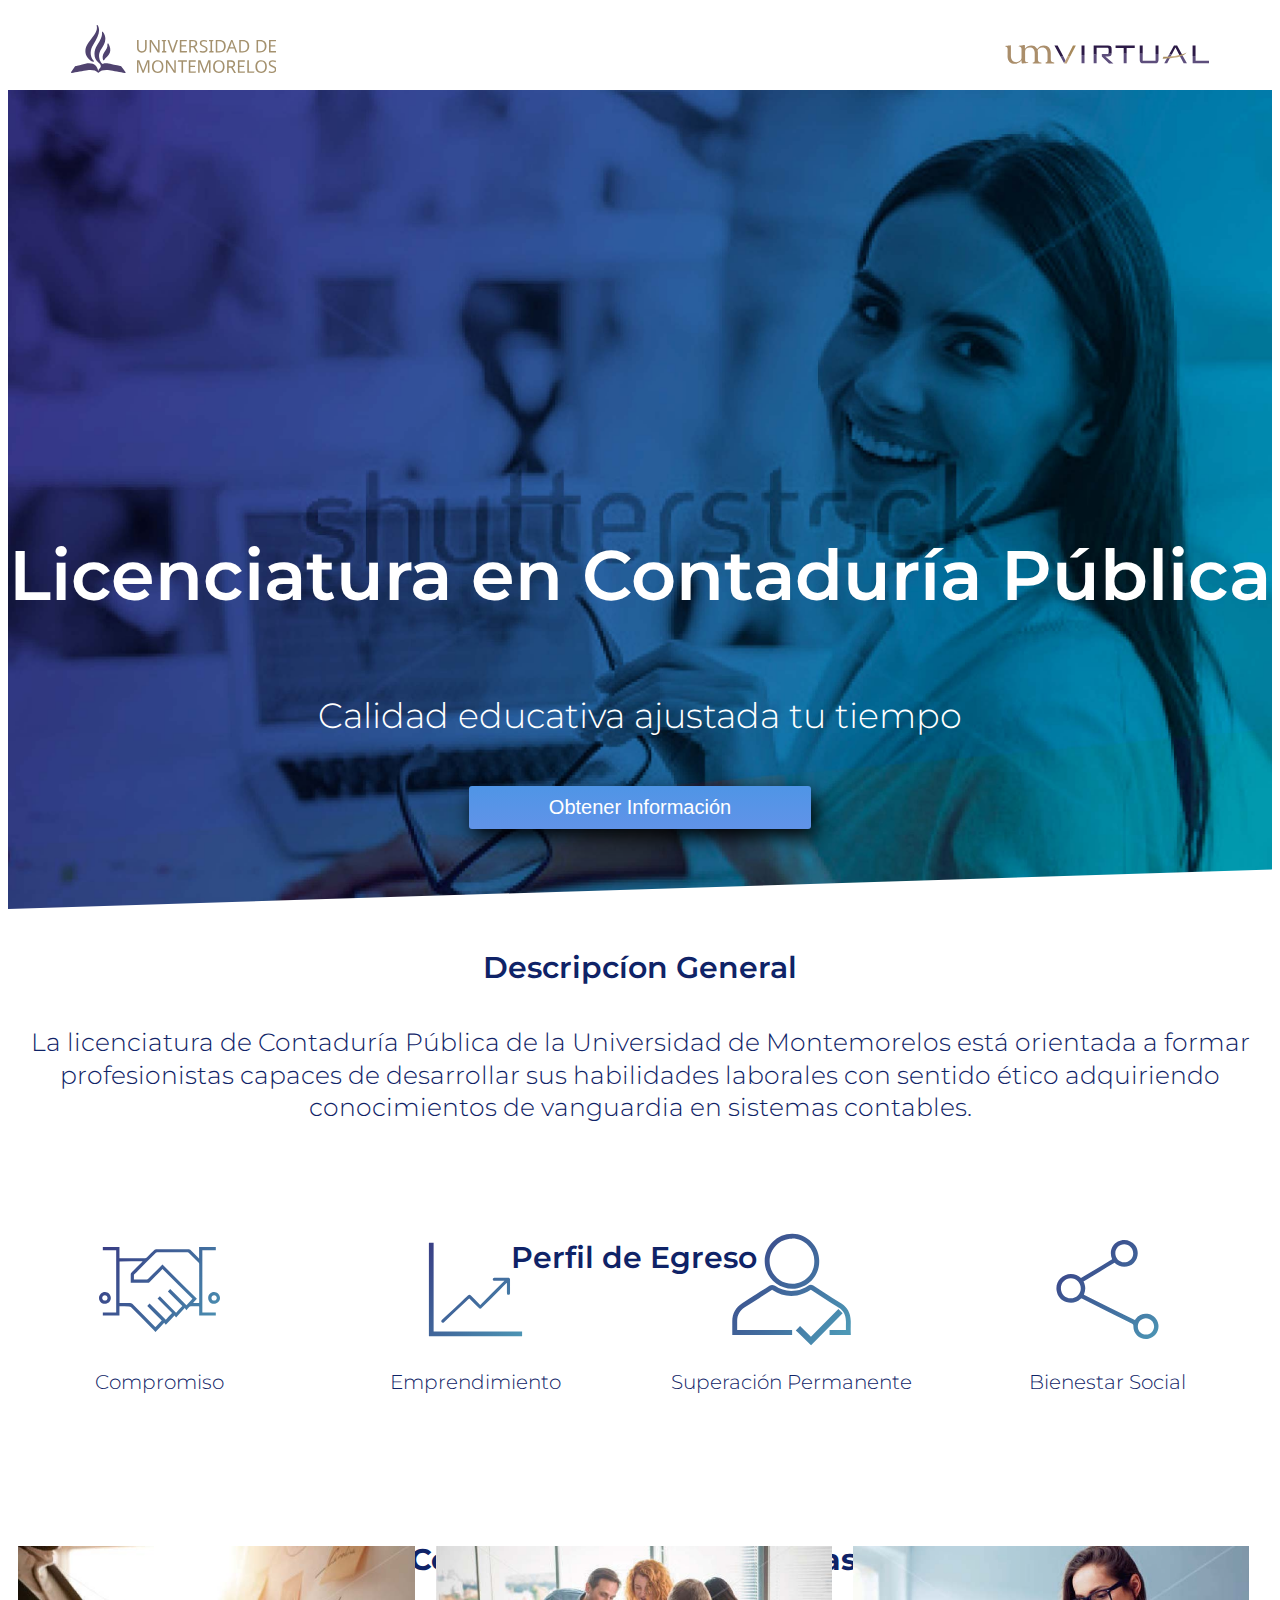
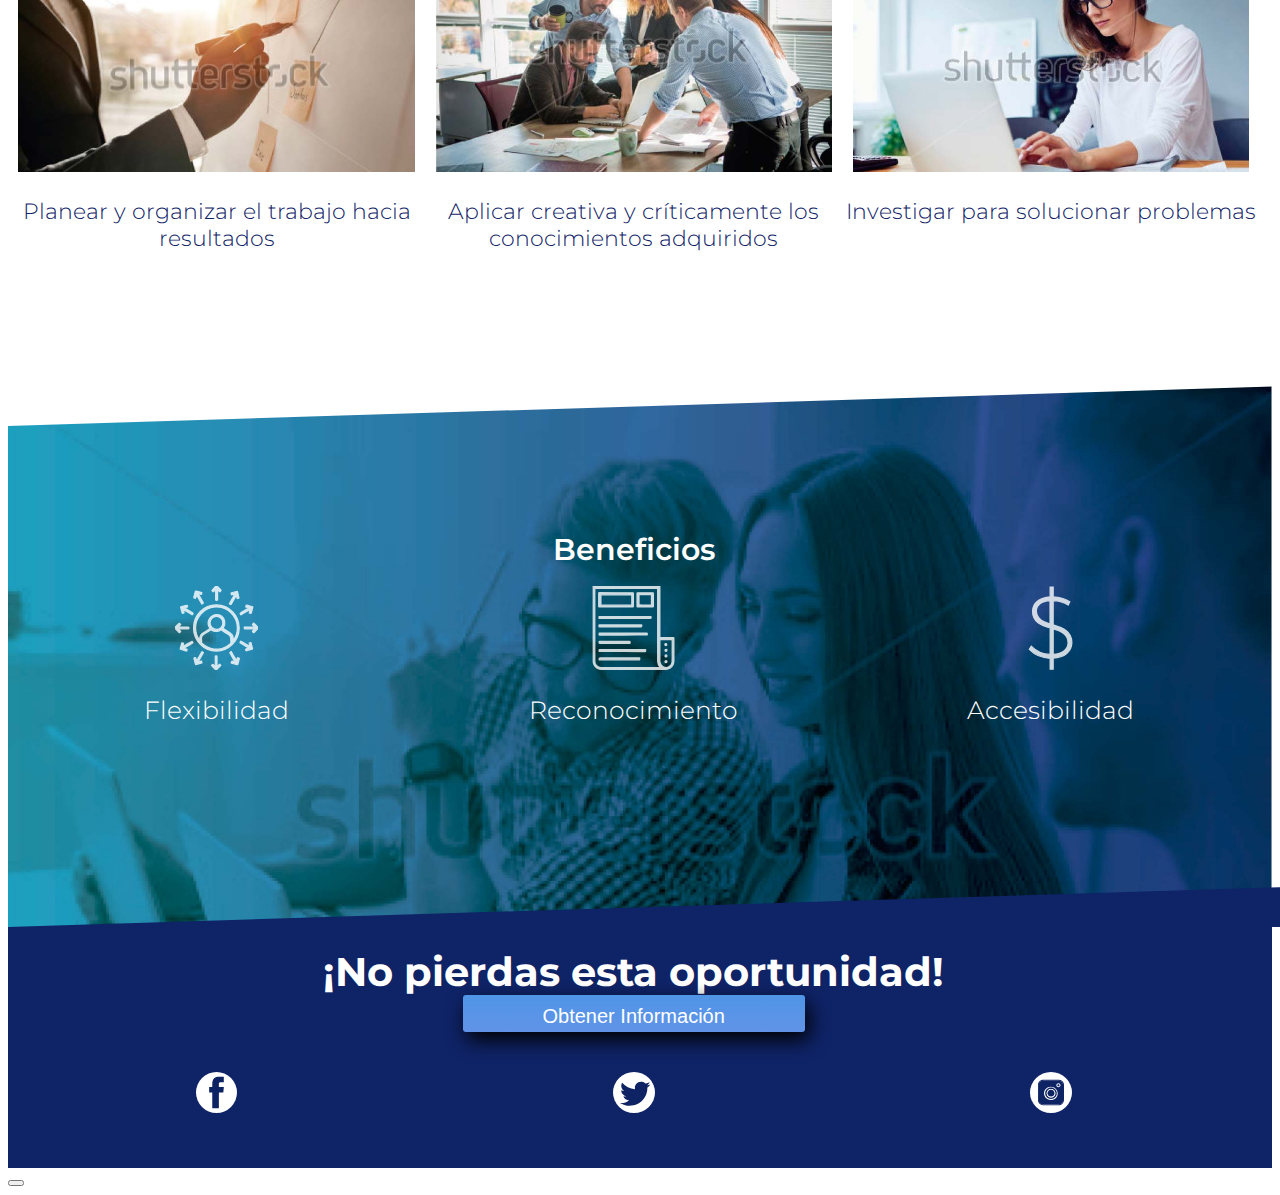
<file: LCP-landing/index.html>
<!DOCTYPE html>
<html lang="es">

<head>
    <meta charset="UTF-8">
    <meta name="viewport" content="width=device-width, initial-scale=1, maximum-scale=1, minimum-scale=1, user-scalable=no">
    <title>Licenciatura en Contaduría Pública</title>
    <link rel="stylesheet" href="https://necolas.github.io/normalize.css/8.0.0/normalize.css">
    <link rel="stylesheet" href="CSS/iziModal.min.css">
    <link rel="stylesheet" href="CSS/styles.css">
    
</head>

<body id="modal">
    <header>
        <img src="images/umlogo.svg" alt="logoUM">
        <img src="images/umvlogo.svg" alt="logoUMv">
    </header>
    <section id="inicio">
        <h1>Licenciatura en Contaduría Pública</h1>
        <h2>Calidad educativa ajustada tu tiempo</h2>
        <button class="trigger-custom" data-izimodal-open="#modal-custom">Obtener Información</button>
    </section>
    <section id="descripcion">
        <h2>Descripcíon General</h2>
        <p>La licenciatura de Contaduría Pública de la Universidad de Montemorelos está orientada a formar profesionistas capaces de desarrollar sus habilidades laborales con sentido ético adquiriendo conocimientos de vanguardia en sistemas contables.</p>
    </section>

    <section id="perfil">
        <h2>Perfil de Egreso</h2>
        <div class="iconos">
            <img src="images/compromiso.svg" alt="compromiso">
            <h3>Compromiso</h3>
        </div>
        <div class="iconos">
            <img src="images/emprendimiento.svg" alt="emprendimiento">
            <h3>Emprendimiento</h3>
        </div>
        <div class="iconos">
            <img src="images/superaci%C3%B3n.svg" alt="superación">
            <h3>Superación Permanente</h3>
        </div>
        <div class="iconos">
            <img src="images/bienestar.svg" alt="bienestar">
            <h3>Bienestar Social</h3>
        </div>
    </section>

    <section id="competencias">
        <h2>Competencias Disciplinarias</h2>
        <div class="competencias">
            <img src="images/planear.jpg" alt="planear">
            <h3>Planear y organizar el trabajo hacia resultados</h3>
        </div>
        <div class="competencias">
            <img src="images/aplicar.jpg" alt="aplicar">
            <h3>Aplicar creativa y críticamente los conocimientos adquiridos</h3>
        </div>
        <div class="competencias">
            <img src="images/investigar.jpg" alt="investigar">
            <h3>Investigar para solucionar problemas</h3>
        </div>
    </section>

    <section id="beneficios">
        <h2>Beneficios</h2>
        <div class="iconos">
            <img src="images/flexibilidad.svg" alt="flexibilidad">
            <h3>Flexibilidad</h3>
        </div>
        <div class="iconos">
            <img src="images/reconocieminto.svg" alt="reconocimiento">
            <h3>Reconocimiento</h3>
        </div>
        <div class="iconos">
            <img src="images/accesibilidad.svg" alt="accesibilidad">
            <h3>Accesibilidad</h3>
        </div>
    </section>
    <footer>
        <h2>¡No pierdas esta oportunidad!</h2>
        <button class="trigger-custom" data-izimodal-open="#modal-custom">Obtener Información</button>
        <a href="https://www.facebook.com/umvirtual/"><img src="images/facebook.svg" alt="facebook"></a>
        <a href="https://twitter.com/umvirtual"><img src="images/twitter.svg" alt="twitter"></a>
        <a href="https://www.instagram.com/umvirtual/"><img src="images/instagram.svg" alt="instagram"></a>
    </footer>

    <button class="trigger-custom" data-izimodal-open="#modal-custom"></button>

    <div id="modal-custom" data-iziModal-group="grupo1">

        <button data-iziModal-close class="icon-close">x</button>
        
        <section class="esconder">
            <input type="text" placeholder="Nombre">
            <input type="text" placeholder="Apellido">
            <input type="text" placeholder="E-mail">
            <input type="telefono" placeholder="Teléfono">

            <footer class="formenviar">
                <button class="enviar">Enviar</button>
            </footer>
        </section>
    </div>
    <script src="https://code.jquery.com/jquery-3.3.1.min.js"></script>
    <script src="js/iziModal.min.js"></script>
    <script src="js/javascript.js"></script>
</body>

</html>
</file>
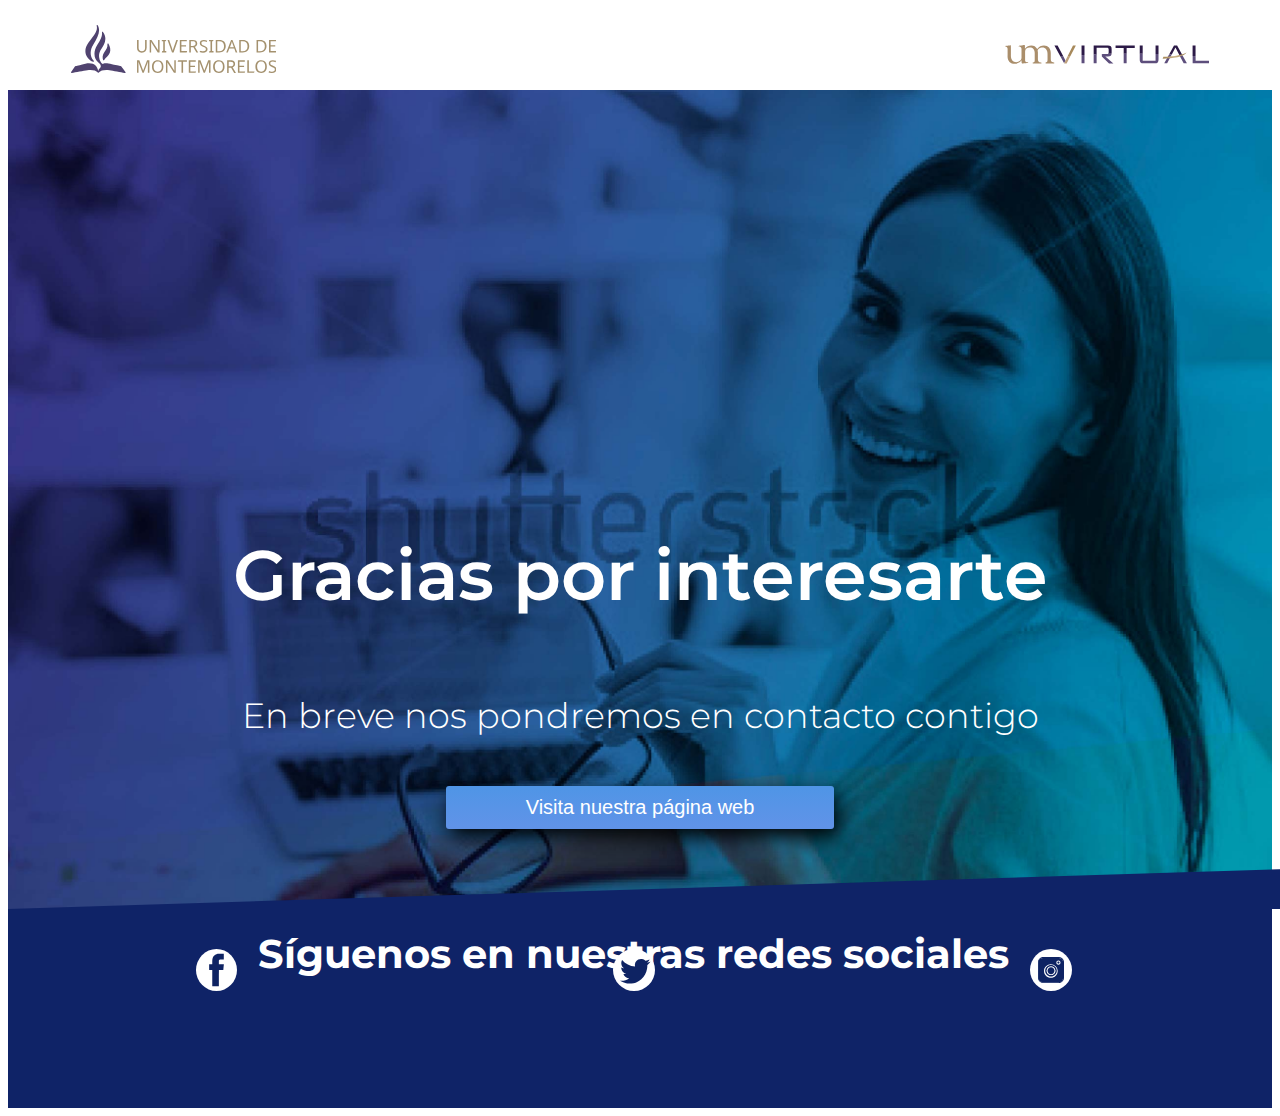
<file: LCP-landing/LCP-Gracias.html>
<!DOCTYPE html>
<html lang="es">

<head>
    <meta charset="UTF-8">
    <meta name="viewport" content="width=device-width, initial-scale=1, maximum-scale=1, minimum-scale=1, user-scalable=no">
    <title>Licenciatura en Contaduría Pública</title>
    <link rel="stylesheet" href="https://necolas.github.io/normalize.css/8.0.0/normalize.css">
    <link rel="stylesheet" href="CSS/iziModal.min.css">
    <link rel="stylesheet" href="CSS/styles-gracias.css">
</head>

<body>
    <header>
        <img src="images/umlogo.svg" alt="logoUM">
        <img src="images/umvlogo.svg" alt="logoUMv">
    </header>
    <section id="gracias">
        <h1>Gracias por interesarte</h1>
        <h2>En breve nos pondremos en contacto contigo</h2>
        <a href="https://umvirtual.org/portfolio/licenciatura-en-contaduria-publica/"><button>Visita nuestra página web</button></a>
    </section>
    <footer>
        <h2>Síguenos en nuestras redes sociales</h2>
        <a href="https://www.facebook.com/umvirtual/"><img src="images/facebook.svg" alt="facebook"></a>
        <a href="https://twitter.com/umvirtual"><img src="images/twitter.svg" alt="twitter"></a>
        <a href="https://www.instagram.com/umvirtual/"><img src="images/instagram.svg" alt="instagram"></a>
    </footer>
</body>
</file>
<file: LCP-landing/CSS/styles.css>
@import url('https://fonts.googleapis.com/css?family=Montserrat:300,400,600');
body {
    font-family: 'Montserrat', sans-serif;
}


header {
    display: grid;
    grid-template-columns: 45% 10% 45%;
    grid-template-rows: 10%;
    width: 90%;
    margin: 0 auto;
    padding: 17px 0;
}

header img {
    width: 100%;
}

[alt="logoUM"] {
    grid-column-start: 1;
    grid-column-end: 2;
}

[alt="logoUMv"] {
    grid-column-start: 3;
    grid-column-end: 4;
    margin-top: 10%;
    justify-self: end;
}

#inicio {
    background: url(../images/fondo.jpg) no-repeat center top #3B3A8B;
    background-size: cover;
    text-align: center;
    color: white;
    position: relative;
}

#inicio::after {
    content: " ";
    border-style: solid;
    border-width: 0 0 2.5rem 100vw;
    border-color: transparent white white transparent;
    position: absolute;
    left: 0;
    bottom: 0;
}

#inicio h1 {
    font-weight: 600;
    margin-top: 50%;
    display: inline-block;
}

#inicio h2 {
    font-weight: 300;
    font-size: 18px;
}

#inicio button {
    font-weight: 400;
    color: white;
    background-image: linear-gradient(to bottom, #4F95E6, #6193E8);
    border-radius: 3px;
    border: 0;
    padding: 7px 2em;
    margin: 1em auto 4em;
    box-shadow: 4px 8px 20px black;
}


#descripcion {
    text-align: center;
    color: #0F2367;
}

#descripcion h2 {
    font-weight: 600;
    margin: 40px auto;
}

#descripcion p {
    font-weight: 300;
    font-size: 19px;
    line-height: 1.3em;
    margin: 0 15px 3em;
}

#perfil {
    display: grid;
    grid-template-columns: 47% 47%;
    grid-template-rows: auto auto auto;
    grid-column-gap: 6%;
}

#perfil h2 {
    grid-column-start: 1;
    grid-column-end: 3;
    text-align: center;
    color: #0F2367;
    font-weight: 600;
    margin: 40px auto;
}

#perfil h3 {
    text-align: center;
    color: #0F2367;
    font-weight: 300;
    font-size: 20px;
    width: 100%;
}

#perfil .iconos img {
    display: block;
    width: 40%;
    margin: 0 auto;

}

[alt="compromiso"] {
    grid-column-start: 1;
    grid-column-end: 2;
    grid-row-start: 2;
    grid-row-end: 3;
}

[alt="emprendimiento"] {
    grid-column-start: 2;
    grid-column-end: 3;
    grid-row-start: 2;
    grid-row-end: 3;
}

[alt="superación"] {
    grid-column-start: 1;
    grid-column-end: 2;
    grid-row-start: 3;
    grid-row-end: 4;
}

[alt="bienestar"] {
    grid-column-start: 2;
    grid-column-end: 3;
    grid-row-start: 3;
    grid-row-end: 4;
}

#competencias {
    text-align: center;
    color: #0F2367;
    margin-bottom: 40px;

}

#competencias h2 {
    margin: 40px auto;
}

#competencias img {
    width: 95%
}

#competencias h3 {
    font-weight: 300;
    font-size: 22px;
}

#beneficios::before {
    content: " ";
    border-style: solid;
    border-width: 0 0 2.5rem 100vw;
    border-color: transparent white transparent white;
    position: absolute;
    left: 0;
    top: 0;
}


#beneficios {
    background: url(../images/beneficios-fondo.jpg) no-repeat center top #3B3A8B;
    background-size: cover;
    text-align: center;
    position: relative;
    color: white;
    padding-bottom: 3rem;
    padding-top: 3rem;
    position: relative;
}

#beneficios::after {
    content: " ";
    border-style: solid;
    border-width: 0 0 2.5rem 100vw;
    border-color: transparent #0F2367 #0F2367 transparent;
    position: absolute;
    left: 0;
    bottom: 0;

}


#beneficios h2 {
    font-weight: 600;
    font-size: 22px;
}

#beneficios .iconos img {
    display: block;
    width: 20%;
    margin: 50px auto 0;
}

#beneficios h3 {
    font-weight: 300;
}


footer {
    background-color: #0F2367;
    display: grid;
    grid-template-columns: 33% 33% 33%;
    grid-template-rows: 20% 40% 40%;
}

footer h2 {
    text-align: center;
    color: white;
    margin: .5em auto 0;
    font-size: 28px;
    grid-column-start: 1;
    grid-column-end: 4;
    grid-row-start: 1;
    grid-row-end: 2;
}

footer button {
    grid-column-start: 1;
    grid-column-end: 4;
    grid-row-start: 2;
    grid-row-end: 3;
    font-weight: 400;
    color: white;
    background-image: linear-gradient(to bottom, #4F95E6, #6193E8);
    border-radius: 3px;
    border: 0;
    padding: 7px 2em;
    margin: 1em auto 2em;
    box-shadow: 4px 8px 20px black;
}

footer img {
    grid-column-start: 1;
    grid-column-end: 4;
    grid-row-start: 3;
    grid-row-start: 4;
    width: 40%;
    margin-bottom: 1.5rem;
}

footer a {
    text-align: center;
}

#esconder {
    display: grid;
    grid-template-columns: 50% 50%;
    grid-template-rows: 25% 25% 25% 25%;
    background-color: blueviolet;

}

#modal-custom > div > div {
    position: relative;
    padding-top: 25px!important;
}

#modal-custom > div > div > button {
    position: absolute;
    right: 0;
    top: 0;
    background: transparent;
    border: none;
    color: white;
    font-size: 22px;
}

.iziModal {
    background: transparent;
    

}

#modal-custom > div > div > section > input {
    height: 50px;
    background-color: #DFE9F7;
    border: 0;  
    
}
#modal-custom{
    box-shadow: none;
}

[placeholder="Nombre"] {
    width: 47%;
    margin-left: 6px;
    


}

[placeholder="Apellido"] {
    width: 47%;
    margin-left: 6px;
    
}

[placeholder="E-mail"] {
    width: 97%;
    margin-left: 6px;
    margin-top: 10px;

}

[placeholder="Teléfono"] {
    width: 97%;
    margin-left: 6px;
    margin-top: 10px;
}

#modal-custom > div > div > section > footer{
    background-color: transparent;
    
}

/* Tablet */

@media screen and (min-width:768px) {

    header img {
        width: 70%;
    }
    [alt="logoUMv"] {
        margin-top: 7%
    }
    #inicio h1 {
        font-size: 50px;
    }
    #inicio h2 {
        font-size: 25px;
    }
    #inicio button {
        padding: 8px 2em;
        font-size: 18px;
    }
    #descripcion h2 {
        font-size: 25px;
        text-align: center;
    }
    #perfil {
        display: grid;
        grid-template-columns: 24% 24% 24% 24%;
        grid-template-rows: 10% 90%;
        grid-column-gap: 1%;

    }
    #perfil h2 {
        grid-column-start: 1;
        grid-column-end: 5;
        grid-row-start: 1;
        grid-row-end: 2;
        font-size: 25px;
        text-align: center;
    }
    #perfil img {
        grid-column-start: 1;
        grid-column-end: 4;
        grid-row-start: 2;
        grid-row-gap: 3;
    }


    #competencias {
        display: grid;
        grid-template-columns: 33% 33% 33%;
        grid-template-rows: 10% 90%;
    }
    #competencias h2 {
        font-size: 25px;
        text-align: center;
        grid-column-start: 1;
        grid-column-end: 4;
        grid-row-start: 1;
        grid-row-end: 2;
    }
    #beneficios {
        display: grid;
        grid-template-columns: 33% 33% 33%;
        grid-template-rows: 10% 90%;
    }
    #beneficios h2 {
        grid-column-start: 1;
        grid-column-end: 4;
        grid-row-start: 1;
        grid-row-end: 2;
        font-size: 25px;
    }
    #beneficios h3 {
        grid-column-start: 1;
        grid-column-end: 5;
        grid-row-start: 1;
        grid-row-end: 2;
        font-weight: 300;
        font-size: 25px;
        text-align: center;
    }
    footer h2 {
        font-size: 35px;
    }
    footer button {
        padding: 8px 2em;
        font-size: 18px;
    }
    footer img {
        width: 15%;

    }
    [placeholder="Apellido"] {
    width: 48.3%;
    margin-left: 6px;
    
}
    /* Desktop */
    @media screen and (min-width:1024px) {
        header img {
            width: 40%;
        }
        [alt="logoUMv"] {
            margin-top: 4%;
        }
        #inicio h1 {
            font-size: 70px;
            margin-top: 35%;
        }
        #inicio h2 {
            font-size: 35px;
        }
        #inicio button {
            padding: 10px 4em;
            font-size: 20px;
        }
        #descripcion h2 {
            font-size: 30px;
        }
        #descripcion p {
            font-size: 25px;
        }
        #perfil h2 {
            font-size: 30px;
        }
        #competencias h2 {
            font-size: 30px;
        }
        #beneficios {
            padding: 120px 0;
        }
        #beneficios h2 {
            font-size: 30px;
        }
        footer h2 {
            font-size: 40px;
        }
        footer button {
            padding: 10px 4em;
            font-size: 20px;
        }
        footer img {
            width: 10%;
        }

    }
</file>
<file: LCP-landing/CSS/styles-gracias.css>
@import url('https://fonts.googleapis.com/css?family=Montserrat:300,400,600');
body {
    font-family: 'Montserrat', sans-serif;
}


header {
    display: grid;
    grid-template-columns: 45% 10% 45%;
    grid-template-rows: 10%;
    width: 90%;
    margin: 0 auto;
    padding: 17px 0;
}

header img {
    width: 100%;
}

[alt="logoUM"] {
    grid-column-start: 1;
    grid-column-end: 2;
}

[alt="logoUMv"] {
    grid-column-start: 3;
    grid-column-end: 4;
    margin-top: 10%;
    justify-self: end;
}

#gracias {
    background: url(../images/fondo.jpg) no-repeat center top #3B3A8B;
    background-size: cover;
    text-align: center;
    color: white;
    position: relative;
}
#gracias::after {
    content: " ";
    border-style: solid;
    border-width: 0 0 2.5rem 100vw;
    border-color: transparent #0F2367 #0F2367 transparent;
    position: absolute;
    left: 0;
    bottom: 0;
}

#gracias h1 {
    font-weight: 600;
    margin-top: 50%;
    display: inline-block;
}

#gracias h2 {
    font-weight: 300;
    font-size: 18px;
}

#gracias button {
    font-weight: 400;
    color: white;
    background-image: linear-gradient(to bottom, #4F95E6, #6193E8);
    border-radius: 3px;
    border: 0;
    padding: 7px 2em;
    margin: 1em auto 4em;
    box-shadow: 4px 8px 20px black;
}
footer {
    background-color: #0F2367;
    display: grid;
    grid-template-columns: 33% 33% 33%;
    grid-template-rows: 20% 40% 40%;
}

footer h2 {
    text-align: center;
    color: white;
    margin: .5em auto 0;
    margin-bottom: 1.5em;
    font-size: 28px;
    grid-column-start: 1;
    grid-column-end: 4;
    grid-row-start: 1;
    grid-row-end: 2;
}

footer button {
    grid-column-start: 1;
    grid-column-end: 4;
    grid-row-start: 2;
    grid-row-end: 3;
    font-weight: 400;
    color: white;
    background-image: linear-gradient(to bottom, #4F95E6, #6193E8);
    border-radius: 3px;
    border: 0;
    padding: 7px 2em;
    margin: 1em auto 2em;
    box-shadow: 4px 8px 20px black;
}

footer img {
    grid-column-start: 1;
    grid-column-end: 4;
    grid-row-start: 3;
    grid-row-start: 4;
    width: 40%;
    margin-bottom: 1.5rem;
}

footer a {
    text-align: center;
}
/* Tablet */

@media screen and (min-width:768px) {

    header img {
        width: 70%;
    }
    [alt="logoUMv"] {
        margin-top: 7%
    }
    #gracias h1 {
        font-size: 50px;
    }
    #gracias h2 {
        font-size: 25px;
    }
    #gracias button {
        padding: 8px 2em;
        font-size: 18px;
    }
    footer h2 {
        font-size: 35px;
    }
    footer button {
        padding: 8px 2em;
        font-size: 18px;
    }
    footer img {
        width: 15%;

    }
    /* Desktop */
    @media screen and (min-width:1024px) {
        header img {
            width: 40%;
        }
        [alt="logoUMv"] {
            margin-top: 4%;
        }
        #gracias h1 {
            font-size: 70px;
            margin-top: 35%;
        }
        #gracias h2 {
            font-size: 35px;
        }
        #gracias button {
            padding: 10px 4em;
            font-size: 20px;
        }
         footer h2 {
            font-size: 40px;
        }
        footer button {
            padding: 10px 4em;
            font-size: 20px;
        }
        footer img {
            width: 10%;
        }

    }
</file>
<file: LCP-landing/CSS/iziModal.min.css>
/*
* iziModal | v1.6.0
* http://izimodal.marcelodolce.com
* by Marcelo Dolce.
*/
.iziModal{display:none;position:fixed;top:0;bottom:0;left:0;right:0;margin:auto;background:#fff;box-shadow:0 0 8px rgba(0,0,0,.3);transition:margin-top .3s ease,height .3s ease;transform:translateZ(0);box-sizing:border-box}.iziModal *{box-sizing:border-box;-webkit-font-smoothing:antialiased}.iziModal::after{content:'';width:100%;height:0;opacity:0;position:absolute;left:0;bottom:0;z-index:1;background:-moz-linear-gradient(top,transparent 0%,rgba(0,0,0,.35) 100%);background:-webkit-gradient(linear,left top,left bottom,color-stop(0%,transparent),color-stop(100%,rgba(0,0,0,.35)));background:-webkit-linear-gradient(top,transparent 0%,rgba(0,0,0,.35) 100%);background:-o-linear-gradient(top,transparent 0%,rgba(0,0,0,.35) 100%);background:-ms-linear-gradient(top,transparent 0%,rgba(0,0,0,.35) 100%);background:linear-gradient(to bottom,transparent 0%,rgba(0,0,0,.35) 100%);filter:progid:DXImageTransform.Microsoft.gradient( startColorstr='#00000000', endColorstr='#59000000',GradientType=0 );transition:height .3s ease-in-out,opacity .3s ease-in-out;pointer-events:none}.iziModal.hasShadow::after{height:30px;opacity:1}.iziModal .iziModal-progressbar{position:absolute;left:0;top:0;width:100%;z-index:1}.iziModal .iziModal-progressbar>div{height:2px;width:100%}.iziModal .iziModal-header{background:#88a0b9;padding:14px 18px 15px;box-shadow:inset 0 -10px 15px -12px rgba(0,0,0,.3),0 0 0 #555;overflow:hidden;position:relative;z-index:10}.iziModal .iziModal-header-icon{font-size:40px;color:rgba(255,255,255,.5);padding:0 15px 0 0;margin:0;float:left}.iziModal .iziModal-header-title{color:#fff;font-size:18px;font-weight:600;line-height:1.3}.iziModal .iziModal-header-subtitle{color:rgba(255,255,255,.6);font-size:12px;line-height:1.45}.iziModal .iziModal-header-subtitle,.iziModal .iziModal-header-title{display:block;margin:0;padding:0;font-family:'Lato',Arial;white-space:nowrap;overflow:hidden;text-overflow:ellipsis;text-align:left}.iziModal .iziModal-header-buttons{position:absolute;top:50%;right:10px;margin:-17px 0 0}.iziModal .iziModal-button{display:block;float:right;z-index:2;outline:0;height:34px;width:34px;border:0;padding:0;margin:0;opacity:.3;border-radius:50%;transition:transform .5s cubic-bezier(.16,.81,.32,1),opacity .5s ease;background-size:67%!important;-webkit-tap-highlight-color:transparent}.iziModal .iziModal-button-close{background:url([data-uri]) no-repeat 50% 50%}.iziModal .iziModal-button-fullscreen{background:url([data-uri]) no-repeat 50% 50%}.iziModal.isFullscreen .iziModal-button-fullscreen{background:url([data-uri]) no-repeat 50% 50%}.iziModal .iziModal-button-close:hover{transform:rotate(180deg)}.iziModal .iziModal-button:hover{opacity:.8}.iziModal .iziModal-header.iziModal-noSubtitle{height:auto;padding:10px 15px 12px}.iziModal .iziModal-header.iziModal-noSubtitle .iziModal-header-icon{font-size:23px;padding-right:13px}.iziModal .iziModal-header.iziModal-noSubtitle .iziModal-header-title{font-size:15px;margin:3px 0 0;font-weight:400}.iziModal .iziModal-header.iziModal-noSubtitle .iziModal-header-buttons{right:6px;margin:-16px 0 0}.iziModal .iziModal-header.iziModal-noSubtitle .iziModal-button{height:30px;width:30px}.iziModal-rtl{direction:rtl}.iziModal-rtl .iziModal-header{padding:14px 18px 15px 40px}.iziModal-rtl .iziModal-header-icon{float:right;padding:0 0 0 15px}.iziModal-rtl .iziModal-header-buttons{right:initial;left:10px}.iziModal-rtl .iziModal-button{float:left}.iziModal-rtl .iziModal-header-subtitle,.iziModal-rtl .iziModal-header-title{text-align:right;font-family:Tahoma,'Lato',Arial;font-weight:500}.iziModal-rtl .iziModal-header.iziModal-noSubtitle{padding:10px 15px 12px 40px}.iziModal-rtl .iziModal-header.iziModal-noSubtitle .iziModal-header-icon{padding:0 0 0 13px}.iziModal.iziModal-light .iziModal-header-icon{color:rgba(0,0,0,.5)}.iziModal.iziModal-light .iziModal-header-title{color:#000}.iziModal.iziModal-light .iziModal-header-subtitle{color:rgba(0,0,0,.6)}.iziModal.iziModal-light .iziModal-button-close{background:url([data-uri]) no-repeat 50% 50%}.iziModal.iziModal-light .iziModal-button-fullscreen{background:url([data-uri]) no-repeat 50% 50%}.iziModal.iziModal-light.isFullscreen .iziModal-button-fullscreen{background:url([data-uri]) no-repeat 50% 50%}.iziModal .iziModal-loader{background:#fff url([data-uri]) no-repeat 50% 50%;position:absolute;left:0;right:0;top:0;bottom:0;z-index:9}.iziModal .iziModal-content-loader{background:url([data-uri]) no-repeat 50% 50%}.iziModal .iziModal-content:after,.iziModal .iziModal-content:before{content:'';display:table}.iziModal .iziModal-content:after{clear:both}.iziModal .iziModal-content{zoom:1;width:100%;-webkit-overflow-scrolling:touch}.iziModal .iziModal-wrap{width:100%;position:relative;-webkit-overflow-scrolling:touch;overflow-scrolling:touch}.iziModal .iziModal-iframe{border:0;margin:0 0 -6px;width:100%;transition:height .3s ease}.iziModal-overlay{display:block;position:fixed;top:0;left:0;height:100%;width:100%}.iziModal-navigate{position:fixed;left:0;right:0;top:0;bottom:0;pointer-events:none}.iziModal-navigate-caption{position:absolute;left:10px;top:10px;color:#fff;line-height:16px;font-size:9px;font-family:'Lato',Arial;letter-spacing:.1em;text-indent:0;text-align:center;width:70px;padding:5px 0;text-transform:uppercase;display:none}.iziModal-navigate-caption::after,.iziModal-navigate-caption::before{position:absolute;top:2px;width:20px;height:20px;text-align:center;line-height:14px;font-size:12px;content:'';background-size:100%!important}.iziModal-navigate-caption:before{left:0;background:url([data-uri]) no-repeat 50% 50%}.iziModal-navigate-caption:after{right:0;background:url([data-uri]) no-repeat 50% 50%}.iziModal-navigate>button{position:fixed;bottom:0;top:0;border:0;height:100%;width:84px;background-size:100%!important;cursor:pointer;padding:0;opacity:.2;transition:opacity .3s ease;pointer-events:all;margin:0;outline:0}.iziModal-navigate>button:hover{opacity:1}.iziModal-navigate-prev{left:50%;background:url([data-uri]) no-repeat 50% 50%}.iziModal-navigate-next{right:50%;background:url([data-uri]) no-repeat 50% 50%}.iziModal.isAttachedTop .iziModal-header{border-top-left-radius:0;border-top-right-radius:0}.iziModal.isAttachedTop{margin-top:0!important;margin-bottom:auto!important;border-top-left-radius:0!important;border-top-right-radius:0!important}.iziModal.isAttachedBottom{margin-top:auto!important;margin-bottom:0!important;border-bottom-left-radius:0!important;border-bottom-right-radius:0!important}.iziModal.isFullscreen{max-width:100%!important;margin:0!important;height:100%!important}.iziModal.isAttached,.iziModal.isFullscreen{border-radius:0!important}.iziModal.hasScroll .iziModal-wrap{overflow-y:auto;overflow-x:hidden}html.iziModal-isAttached,html.iziModal-isOverflow{overflow:hidden}html.iziModal-isAttached body,html.iziModal-isOverflow body{overflow-y:scroll;position:relative}.iziModal ::-webkit-scrollbar{overflow:visible;height:7px;width:7px}.iziModal ::-webkit-scrollbar-thumb{background-color:rgba(0,0,0,.2);background-clip:padding-box;border:solid transparent;border-width:0;min-height:28px;padding:100px 0 0;box-shadow:inset 1px 1px 0 rgba(0,0,0,.1),inset 0 -1px 0 rgba(0,0,0,.07)}.iziModal ::-webkit-scrollbar-thumb:active{background-color:rgba(0,0,0,.4)}.iziModal ::-webkit-scrollbar-button{height:0;width:0}.iziModal ::-webkit-scrollbar-track{background-clip:padding-box;border:solid transparent;border-width:0 0 0 2px}.iziModal.transitionIn .iziModal-header{-webkit-animation:iziM-slideDown .7s cubic-bezier(.7,0,.3,1);-moz-animation:iziM-slideDown .7s cubic-bezier(.7,0,.3,1);animation:iziM-slideDown .7s cubic-bezier(.7,0,.3,1)}.iziModal.transitionIn .iziModal-header .iziModal-header-icon{-webkit-animation:iziM-revealIn 1s cubic-bezier(.16,.81,.32,1) both;-moz-animation:iziM-revealIn 1s cubic-bezier(.16,.81,.32,1) both;animation:iziM-revealIn 1s cubic-bezier(.16,.81,.32,1) both}.iziModal.transitionIn .iziModal-header .iziModal-header-subtitle,.iziModal.transitionIn .iziModal-header .iziModal-header-title{-webkit-animation:iziM-slideIn 1s cubic-bezier(.16,.81,.32,1) both;-moz-animation:iziM-slideIn 1s cubic-bezier(.16,.81,.32,1) both;animation:iziM-slideIn 1s cubic-bezier(.16,.81,.32,1) both}.iziModal.transitionIn .iziModal-header .iziModal-button{-webkit-animation:iziM-revealIn 1.2s cubic-bezier(.7,0,.3,1);-moz-animation:iziM-revealIn 1.2s cubic-bezier(.7,0,.3,1);animation:iziM-revealIn 1.2s cubic-bezier(.7,0,.3,1)}.iziModal.transitionIn .iziModal-iframe,.iziModal.transitionIn .iziModal-wrap{-webkit-animation:iziM-fadeIn 1.3s;-moz-animation:iziM-fadeIn 1.3s;animation:iziM-fadeIn 1.3s}.iziModal.transitionIn .iziModal-header{-webkit-animation-delay:0s;-moz-animation:0s;animation-delay:0s}.iziModal.transitionIn .iziModal-header .iziModal-header-icon,.iziModal.transitionIn .iziModal-header .iziModal-header-title{-webkit-animation-delay:.4s;-moz-animation:.4s;animation-delay:.4s}.iziModal.transitionIn .iziModal-header .iziModal-header-subtitle{-webkit-animation-delay:.5s;-moz-animation:.5s;animation-delay:.5s}.iziModal.transitionOut .iziModal-header,.iziModal.transitionOut .iziModal-header *{transition:none!important}.iziModal .fadeOut,.iziModal-navigate.fadeOut,.iziModal-overlay.fadeOut,.iziModal.fadeOut{-webkit-animation:iziM-fadeOut .5s;-moz-animation:iziM-fadeOut .5s;animation:iziM-fadeOut .5s;animation-fill-mode:forwards}.iziModal .fadeIn,.iziModal-navigate.fadeIn,.iziModal-overlay.fadeIn,.iziModal.fadeIn{-webkit-animation:iziM-fadeIn .5s;-moz-animation:iziM-fadeIn .5s;animation:iziM-fadeIn .5s}.iziModal-overlay.comingIn,.iziModal.comingIn{-webkit-animation:iziM-comingIn .5s ease;-moz-animation:iziM-comingIn .5s ease;animation:iziM-comingIn .5s ease}.iziModal-overlay.comingOut,.iziModal.comingOut{-webkit-animation:iziM-comingOut .5s cubic-bezier(.16,.81,.32,1);-moz-animation:iziM-comingOut .5s cubic-bezier(.16,.81,.32,1);animation:iziM-comingOut .5s cubic-bezier(.16,.81,.32,1);animation-fill-mode:forwards}.iziModal-overlay.bounceInDown,.iziModal.bounceInDown{-webkit-animation:iziM-bounceInDown .7s ease;animation:iziM-bounceInDown .7s ease}.iziModal-overlay.bounceOutDown,.iziModal.bounceOutDown{-webkit-animation:iziM-bounceOutDown .7s ease;animation:iziM-bounceOutDown .7s ease}.iziModal-overlay.bounceInUp,.iziModal.bounceInUp{-webkit-animation:iziM-bounceInUp .7s ease;animation:iziM-bounceInUp .7s ease}.iziModal-overlay.bounceOutUp,.iziModal.bounceOutUp{-webkit-animation:iziM-bounceOutUp .7s ease;animation:iziM-bounceOutUp .7s ease}.iziModal-overlay.fadeInDown,.iziModal.fadeInDown{-webkit-animation:iziM-fadeInDown .7s cubic-bezier(.16,.81,.32,1);animation:iziM-fadeInDown .7s cubic-bezier(.16,.81,.32,1)}.iziModal-overlay.fadeOutDown,.iziModal.fadeOutDown{-webkit-animation:iziM-fadeOutDown .5s ease;animation:iziM-fadeOutDown .5s ease}.iziModal-overlay.fadeInUp,.iziModal.fadeInUp{-webkit-animation:iziM-fadeInUp .7s cubic-bezier(.16,.81,.32,1);animation:iziM-fadeInUp .7s cubic-bezier(.16,.81,.32,1)}.iziModal-overlay.fadeOutUp,.iziModal.fadeOutUp{-webkit-animation:iziM-fadeOutUp .5s ease;animation:iziM-fadeOutUp .5s ease}.iziModal-overlay.fadeInLeft,.iziModal.fadeInLeft{-webkit-animation:iziM-fadeInLeft .7s cubic-bezier(.16,.81,.32,1);animation:iziM-fadeInLeft .7s cubic-bezier(.16,.81,.32,1)}.iziModal-overlay.fadeOutLeft,.iziModal.fadeOutLeft{-webkit-animation:iziM-fadeOutLeft .5s ease;animation:iziM-fadeOutLeft .5s ease}.iziModal-overlay.fadeInRight,.iziModal.fadeInRight{-webkit-animation:iziM-fadeInRight .7s cubic-bezier(.16,.81,.32,1);animation:iziM-fadeInRight .7s cubic-bezier(.16,.81,.32,1)}.iziModal-overlay.fadeOutRight,.iziModal.fadeOutRight{-webkit-animation:iziM-fadeOutRight .5s ease;animation:iziM-fadeOutRight .5s ease}.iziModal-overlay.flipInX,.iziModal.flipInX{-webkit-animation:iziM-flipInX .7s ease;animation:iziM-flipInX .7s ease}.iziModal-overlay.flipOutX,.iziModal.flipOutX{-webkit-animation:iziM-flipOutX .7s ease;animation:iziM-flipOutX .7s ease}@-webkit-keyframes iziM-comingIn{0%{opacity:0;transform:scale(.9) translateY(-20px) perspective(600px) rotateX(10deg)}to{opacity:1;transform:scale(1) translateY(0) perspective(600px) rotateX(0)}}@-moz-keyframes iziM-comingIn{0%{opacity:0;transform:scale(.9) translateY(-20px) perspective(600px) rotateX(10deg)}to{opacity:1;transform:scale(1) translateY(0) perspective(600px) rotateX(0)}}@keyframes iziM-comingIn{0%{opacity:0;transform:scale(.9) translateY(-20px) perspective(600px) rotateX(10deg)}to{opacity:1;transform:scale(1) translateY(0) perspective(600px) rotateX(0)}}@-webkit-keyframes iziM-comingOut{0%{opacity:1;transform:scale(1)}to{opacity:0;transform:scale(.9)}}@-moz-keyframes iziM-comingOut{0%{opacity:1;transform:scale(1)}to{opacity:0;transform:scale(.9)}}@keyframes iziM-comingOut{0%{opacity:1;transform:scale(1)}to{opacity:0;transform:scale(.9)}}@-webkit-keyframes iziM-fadeOut{0%{opacity:1}to{opacity:0}}@-moz-keyframes iziM-fadeOut{0%{opacity:1}to{opacity:0}}@keyframes iziM-fadeOut{0%{opacity:1}to{opacity:0}}@-webkit-keyframes iziM-fadeIn{0%{opacity:0}to{opacity:1}}@-moz-keyframes iziM-fadeIn{0%{opacity:0}to{opacity:1}}@keyframes iziM-fadeIn{0%{opacity:0}to{opacity:1}}@-webkit-keyframes iziM-slideIn{0%{opacity:0;-webkit-transform:translateX(50px)}to{opacity:1;-webkit-transform:translateX(0)}}@-moz-keyframes iziM-slideIn{0%{opacity:0;-moz-transform:translateX(50px)}to{opacity:1;-moz-transform:translateX(0)}}@keyframes iziM-slideIn{0%{opacity:0;transform:translateX(50px)}to{opacity:1;transform:translateX(0)}}@-webkit-keyframes iziM-slideDown{0%{opacity:0;-webkit-transform:scale(1,0) translateY(-40px);-webkit-transform-origin:center top}}@-moz-keyframes iziM-slideDown{0%{opacity:0;-moz-transform:scale(1,0) translateY(-40px);-moz-transform-origin:center top}}@keyframes iziM-slideDown{0%{opacity:0;transform:scale(1,0) translateY(-40px);transform-origin:center top}}@-webkit-keyframes iziM-revealIn{0%{opacity:0;-webkit-transform:scale3d(.3,.3,1)}}@-moz-keyframes iziM-revealIn{0%{opacity:0;-moz-transform:scale3d(.3,.3,1)}}@keyframes iziM-revealIn{0%{opacity:0;transform:scale3d(.3,.3,1)}}@-webkit-keyframes iziM-bounceInDown{0%,60%,75%,90%,to{-webkit-animation-timing-function:cubic-bezier(.215,.61,.355,1);animation-timing-function:cubic-bezier(.215,.61,.355,1)}0%{opacity:0;-webkit-transform:translate3d(0,-1000px,0);transform:translate3d(0,-1000px,0)}60%{opacity:1;-webkit-transform:translate3d(0,25px,0);transform:translate3d(0,25px,0)}75%{-webkit-transform:translate3d(0,-10px,0);transform:translate3d(0,-10px,0)}90%{-webkit-transform:translate3d(0,5px,0);transform:translate3d(0,5px,0)}to{-webkit-transform:none;transform:none}}@keyframes iziM-bounceInDown{0%,60%,75%,90%,to{-webkit-animation-timing-function:cubic-bezier(.215,.61,.355,1);animation-timing-function:cubic-bezier(.215,.61,.355,1)}0%{opacity:0;-webkit-transform:translate3d(0,-1000px,0);transform:translate3d(0,-1000px,0)}60%{opacity:1;-webkit-transform:translate3d(0,25px,0);transform:translate3d(0,25px,0)}75%{-webkit-transform:translate3d(0,-10px,0);transform:translate3d(0,-10px,0)}90%{-webkit-transform:translate3d(0,5px,0);transform:translate3d(0,5px,0)}to{-webkit-transform:none;transform:none}}@-webkit-keyframes iziM-bounceOutDown{20%{-webkit-transform:translate3d(0,10px,0);transform:translate3d(0,10px,0)}40%,45%{opacity:1;-webkit-transform:translate3d(0,-20px,0);transform:translate3d(0,-20px,0)}to{opacity:0;-webkit-transform:translate3d(0,1000px,0);transform:translate3d(0,1000px,0)}}@keyframes iziM-bounceOutDown{20%{-webkit-transform:translate3d(0,10px,0);transform:translate3d(0,10px,0)}40%,45%{opacity:1;-webkit-transform:translate3d(0,-20px,0);transform:translate3d(0,-20px,0)}to{opacity:0;-webkit-transform:translate3d(0,1000px,0);transform:translate3d(0,1000px,0)}}@-webkit-keyframes iziM-bounceInUp{0%,60%,75%,90%,to{-webkit-animation-timing-function:cubic-bezier(.215,.61,.355,1);animation-timing-function:cubic-bezier(.215,.61,.355,1)}0%{opacity:0;-webkit-transform:translate3d(0,1000px,0);transform:translate3d(0,1000px,0)}60%{opacity:1;-webkit-transform:translate3d(0,-20px,0);transform:translate3d(0,-20px,0)}75%{-webkit-transform:translate3d(0,10px,0);transform:translate3d(0,10px,0)}90%{-webkit-transform:translate3d(0,-5px,0);transform:translate3d(0,-5px,0)}to{-webkit-transform:translate3d(0,0,0);transform:translate3d(0,0,0)}}@keyframes iziM-bounceInUp{0%,60%,75%,90%,to{-webkit-animation-timing-function:cubic-bezier(.215,.61,.355,1);animation-timing-function:cubic-bezier(.215,.61,.355,1)}0%{opacity:0;-webkit-transform:translate3d(0,1000px,0);transform:translate3d(0,1000px,0)}60%{opacity:1;-webkit-transform:translate3d(0,-20px,0);transform:translate3d(0,-20px,0)}75%{-webkit-transform:translate3d(0,10px,0);transform:translate3d(0,10px,0)}90%{-webkit-transform:translate3d(0,-5px,0);transform:translate3d(0,-5px,0)}to{-webkit-transform:translate3d(0,0,0);transform:translate3d(0,0,0)}}@-webkit-keyframes iziM-bounceOutUp{20%{-webkit-transform:translate3d(0,-10px,0);transform:translate3d(0,-10px,0)}40%,45%{opacity:1;-webkit-transform:translate3d(0,20px,0);transform:translate3d(0,20px,0)}to{opacity:0;-webkit-transform:translate3d(0,-2000px,0);transform:translate3d(0,-2000px,0)}}@keyframes iziM-bounceOutUp{20%{-webkit-transform:translate3d(0,-10px,0);transform:translate3d(0,-10px,0)}40%,45%{opacity:1;-webkit-transform:translate3d(0,20px,0);transform:translate3d(0,20px,0)}to{opacity:0;-webkit-transform:translate3d(0,-1000px,0);transform:translate3d(0,-1000px,0)}}@-webkit-keyframes iziM-fadeInDown{0%{opacity:0;-webkit-transform:translate3d(0,-100px,0);transform:translate3d(0,-100px,0)}to{opacity:1;-webkit-transform:none;transform:none}}@keyframes iziM-fadeInDown{0%{opacity:0;-webkit-transform:translate3d(0,-100px,0);transform:translate3d(0,-100px,0)}to{opacity:1;-webkit-transform:none;transform:none}}@-webkit-keyframes iziM-fadeOutDown{0%{opacity:1}to{opacity:0;-webkit-transform:translate3d(0,100px,0);transform:translate3d(0,100px,0)}}@keyframes iziM-fadeOutDown{0%{opacity:1}to{opacity:0;-webkit-transform:translate3d(0,100px,0);transform:translate3d(0,100px,0)}}@-webkit-keyframes iziM-fadeInUp{0%{opacity:0;-webkit-transform:translate3d(0,100px,0);transform:translate3d(0,100px,0)}to{opacity:1;-webkit-transform:none;transform:none}}@keyframes iziM-fadeInUp{0%{opacity:0;-webkit-transform:translate3d(0,100px,0);transform:translate3d(0,100px,0)}to{opacity:1;-webkit-transform:none;transform:none}}@-webkit-keyframes iziM-fadeOutUp{0%{opacity:1}to{opacity:0;-webkit-transform:translate3d(0,-100px,0);transform:translate3d(0,-100px,0)}}@keyframes iziM-fadeOutUp{0%{opacity:1}to{opacity:0;-webkit-transform:translate3d(0,-100px,0);transform:translate3d(0,-100px,0)}}@-webkit-keyframes iziM-fadeInLeft{0%{opacity:0;-webkit-transform:translate3d(-200px,0,0);transform:translate3d(-200px,0,0)}to{opacity:1;-webkit-transform:none;transform:none}}@keyframes iziM-fadeInLeft{0%{opacity:0;-webkit-transform:translate3d(-200px,0,0);transform:translate3d(-200px,0,0)}to{opacity:1;-webkit-transform:none;transform:none}}@-webkit-keyframes iziM-fadeOutLeft{0%{opacity:1}to{opacity:0;-webkit-transform:translate3d(-200px,0,0);transform:translate3d(-200px,0,0)}}@keyframes iziM-fadeOutLeft{0%{opacity:1}to{opacity:0;-webkit-transform:translate3d(-200px,0,0);transform:translate3d(-200px,0,0)}}@-webkit-keyframes iziM-fadeInRight{0%{opacity:0;-webkit-transform:translate3d(200px,0,0);transform:translate3d(200px,0,0)}to{opacity:1;-webkit-transform:none;transform:none}}@keyframes iziM-fadeInRight{0%{opacity:0;-webkit-transform:translate3d(200px,0,0);transform:translate3d(200px,0,0)}to{opacity:1;-webkit-transform:none;transform:none}}@-webkit-keyframes iziM-fadeOutRight{0%{opacity:1}to{opacity:0;-webkit-transform:translate3d(200px,0,0);transform:translate3d(200px,0,0)}}@keyframes iziM-fadeOutRight{0%{opacity:1}to{opacity:0;-webkit-transform:translate3d(200px,0,0);transform:translate3d(200px,0,0)}}@-webkit-keyframes iziM-flipInX{0%{-webkit-transform:perspective(400px) rotateX(60deg);opacity:0}40%{-webkit-transform:perspective(400px) rotateX(-10deg)}70%{-webkit-transform:perspective(400px) rotateX(10deg)}to{-webkit-transform:perspective(400px) rotateX(0deg);opacity:1}}@keyframes iziM-flipInX{0%{transform:perspective(400px) rotateX(60deg);opacity:0}40%{transform:perspective(400px) rotateX(-10deg)}70%{transform:perspective(400px) rotateX(10deg)}to{transform:perspective(400px) rotateX(0deg);opacity:1}}@-webkit-keyframes iziM-flipOutX{0%{-webkit-transform:perspective(400px);transform:perspective(400px)}30%{-webkit-transform:perspective(400px) rotate3d(1,0,0,-20deg);transform:perspective(400px) rotate3d(1,0,0,-20deg);opacity:1}to{-webkit-transform:perspective(400px) rotate3d(1,0,0,40deg);transform:perspective(400px) rotate3d(1,0,0,40deg);opacity:0}}@keyframes iziM-flipOutX{0%{-webkit-transform:perspective(400px);transform:perspective(400px)}30%{-webkit-transform:perspective(400px) rotate3d(1,0,0,-20deg);transform:perspective(400px) rotate3d(1,0,0,-20deg);opacity:1}to{-webkit-transform:perspective(400px) rotate3d(1,0,0,40deg);transform:perspective(400px) rotate3d(1,0,0,40deg);opacity:0}}
</file>
